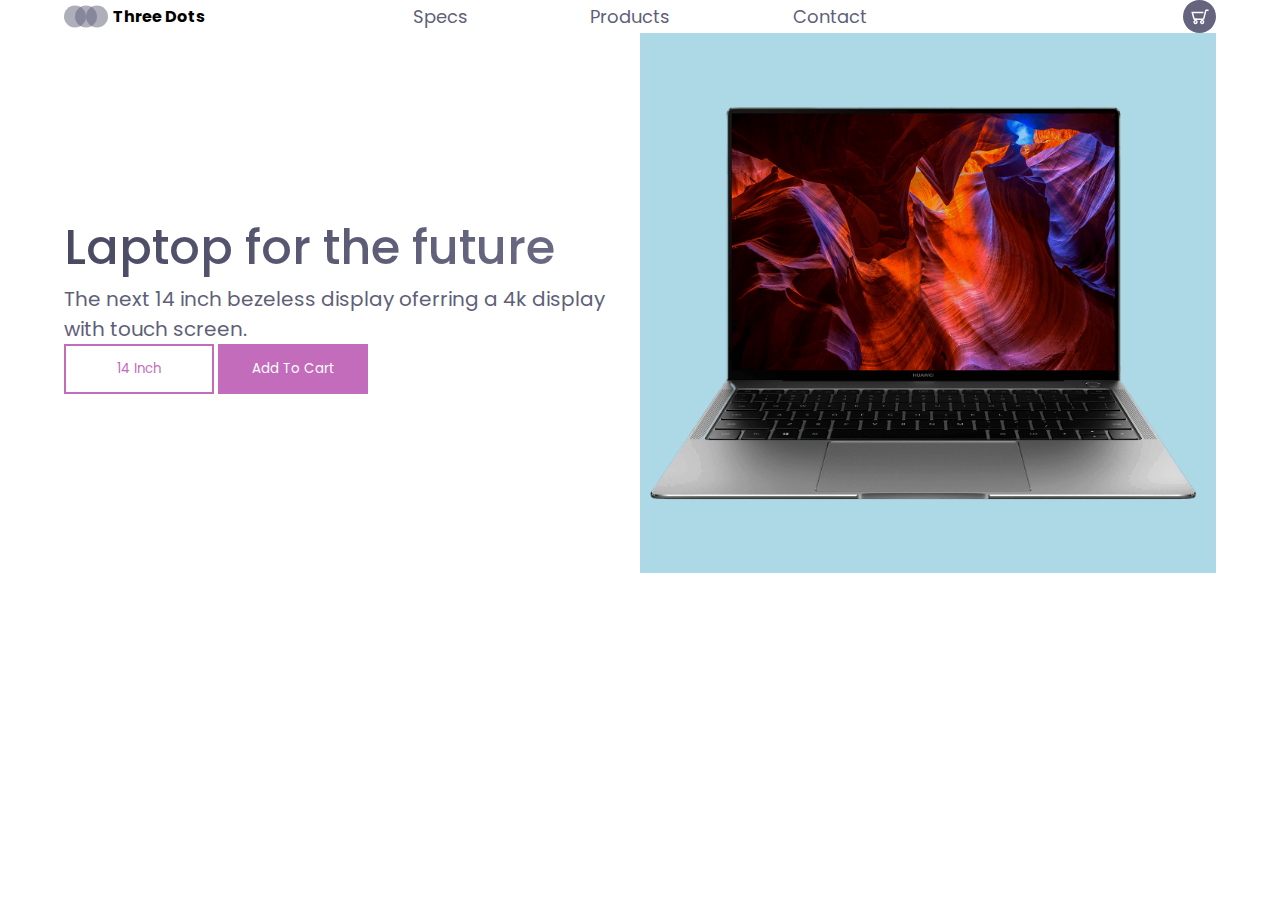
<file: Desktop/coronita/Practice/index.html>
<!DOCTYPE html>
<html lang="en">
<head>
    <meta charset="UTF-8">
    <meta name="viewport" content="width=device-width, initial-scale=1.0">
    <link rel="preconnect" href="https://fonts.gstatic.com">
    <link href="https://fonts.googleapis.com/css2?family=Poppins:wght@400;500&display=swap" rel="stylesheet">
    <link rel="stylesheet" href="style.css">
    <title>Landing Page</title>
</head>
<body>
    <header>
        <div class="logo-container">
            <img src="img/logo.svg" alt="">
            <h4>Three Dots</h4>
        </div>
        <nav>
            <ul class="nav-links">
                <li><a href="#" class="nav-link">Specs</a></li>
                <li><a href="#"class="nav-link">Products</a></li>
                <li><a href="#"class="nav-link">Contact</a></li>
            </ul>
        </nav>
        <div class="cart">
            <img src="./img/cart.svg" alt="">
        </div>
    </header>
    <main>
        <section class="presentation">
            <div class="intro">
                <div class="intro-text">
                    <h1>Laptop for the future</h1>
                    <p>
                        The next 14 inch bezeless display oferring a 4k display with touch screen.
                    </p>
                </div>
                <div class="cta">
                    <button class="select-btn">14 Inch</button>
                    <button class="add-btn">Add To Cart</button>
                </div>
            </div>
            <div class="laptop">
                <img src="./img/matebook.png" alt="">
            </div>
        </section>
    </main>
</body>
</html>
</file>
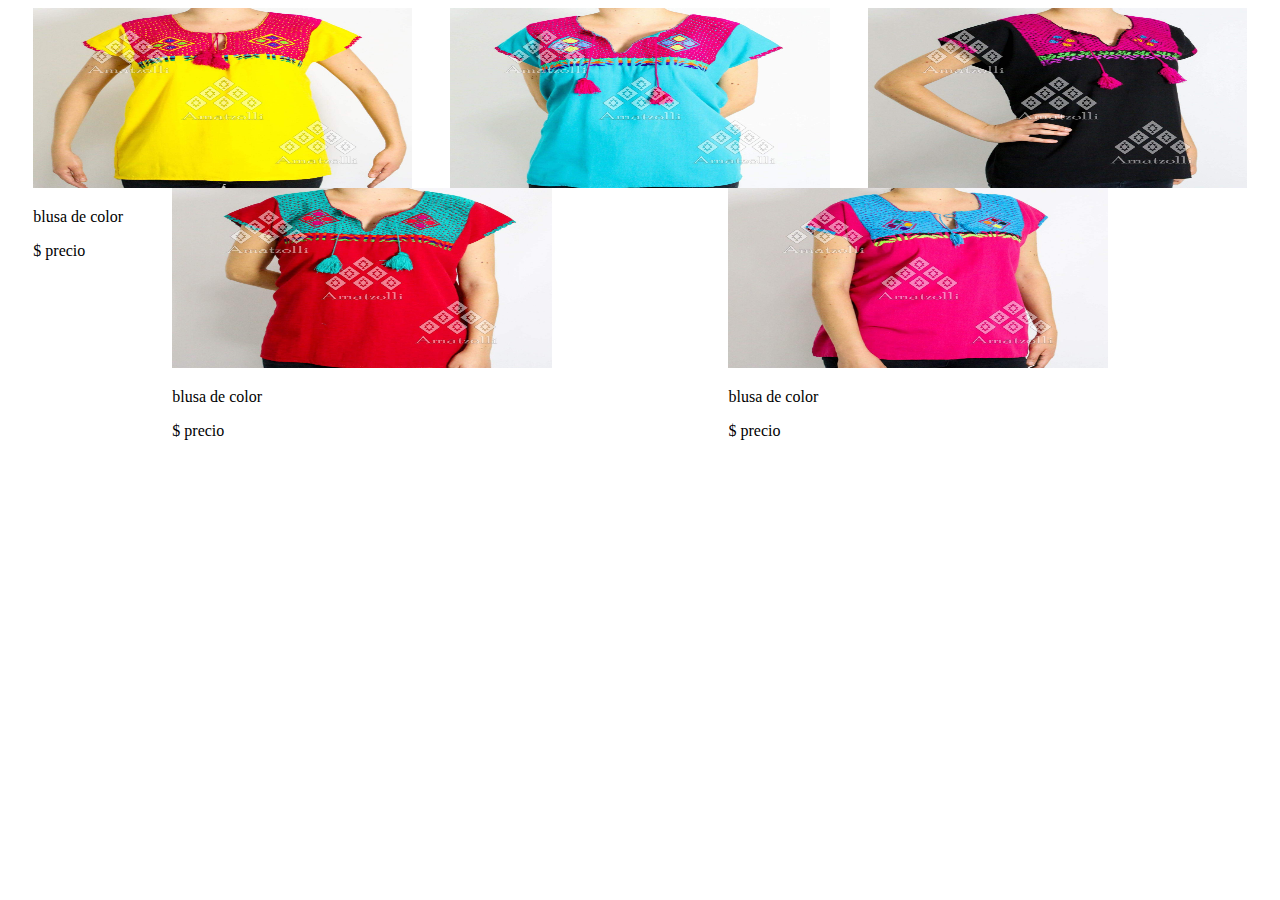
<file: Desktop/coronita/a.html>
<!DOCTYPE html>
<html lang="en">
<head>
    <meta charset="UTF-8">
    <meta http-equiv="X-UA-Compatible" content="IE=edge">
    <meta name="viewport" content="width=device-width, initial-scale=1.0">
    <title>Document</title>
    <style>
        .container{
            display: flex;
            flex-wrap: wrap;
            justify-content: space-evenly;
        }
        .content {
            width: 30%;
            height: 20vh;
            margin: 0 1%;
            
        }
        .content img{
            width: 100%;
            height: 100%;
        }
    </style>
</head>
<body>
    <div class="container">
        <div class="content">
            <img src="img/Blusas/blusa amarilla.jpg">
            <p>blusa de color</p>
            <p>$ precio</p>
        </div>
        <div class="content">
            <img src="img/Blusas/blusa azul.jpg">
            <p>blusa de color</p>
            <p>$ precio</p>
        </div>
        <div class="content">
            <img src="img/Blusas/blusa negra.jpg">
            <p>blusa de color</p>
            <p>$ precio</p>
        </div>
        <div class="content">
            <img src="img/Blusas/blusa roja.jpg">
            <p>blusa de color</p>
            <p>$ precio</p>
        </div>
        <div class="content">
            <img src="img/Blusas/blusa rosa.jpg">
            <p>blusa de color</p>
            <p>$ precio</p>
        </div>
    </div>
</body>
</html>
</file>
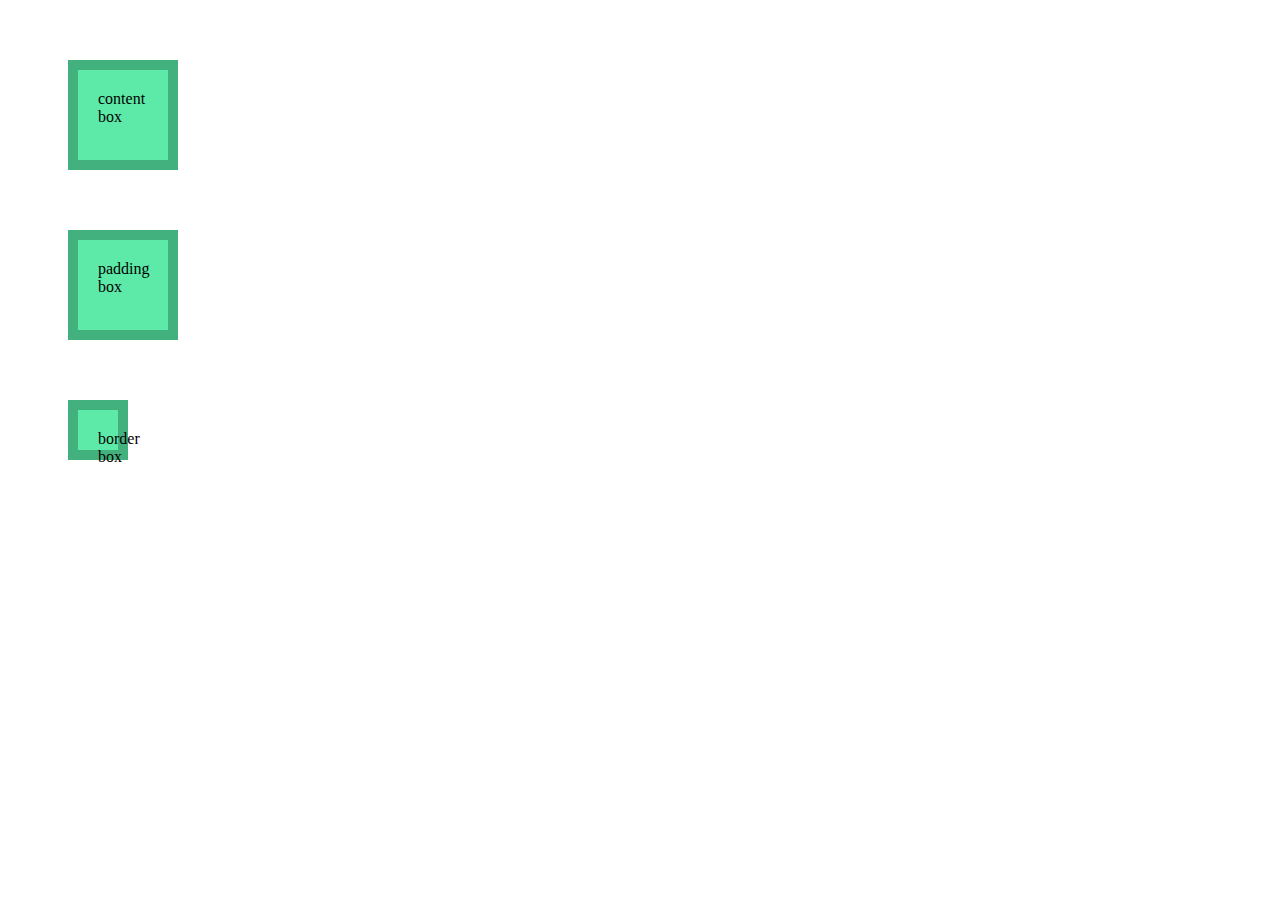
<file: Desktop/coronita/caja.html>
<!DOCTYPE html>
<html lang="en">
<head>
    <meta charset="UTF-8">
    <meta http-equiv="X-UA-Compatible" content="IE=edge">
    <meta name="viewport" content="width=device-width, initial-scale=1.0">
    <title>Document</title>
    <style>
        div{
            background-color: #5deaa8;
            height: 50px;
            width: 50px;
            width: 50px;
            padding: 20px;
            border: 10px solid #43b17d;
            margin: 60px;
        }
        .content{
            box-sizing: content-box;
        }
        .padding{
            box-sizing: padding-box;
        }
        .border{
            box-sizing: border-box;
        }
    </style>
</head>
<body>
    <div class="content">
        content box
    </div>
    <div class="padding">
        padding box
    </div>
    <div class="border">
        border box
    </div>
    <script src="scrips/scrip.js"></script>
</body>
</html>
</file>
<file: Desktop/coronita/Practice/style.css>
*{
    margin: 0;
    padding: 0;
    box-sizing: border-box;
    font-family: "Poppins", sans-serif;

}

header{
    display: flex;
    width: 90%;
    margin: auto;
    align-items: center;

}

.logo-container{
    display: flex;
    flex: 1;
}

.logo-container img{
    margin-right: 5px;
}
nav{
    flex: 2;
}
.nav-links{
    display: flex;
    justify-content: space-around;
    list-style: none;
}

.nav-link{
    color: #5f5f79;;
    text-decoration: none;
    font-size: 18px;

}
.cart{
    display: flex;
    flex: 1;
    justify-content: flex-end;
}

.presentation{
    display: flex;
    justify-content: center;
    align-items: center;
    width: 90%;
    margin: auto;
}

.intro{
    display: flex;
    flex: 1;
    flex-direction: column;
}

.intro h1{
    font-size: 48px;
    font-weight: 500;
    background: linear-gradient(to right, #494964, #6f6f89 );
    -webkit-background-clip: text;
    -webkit-text-fill-color: transparent;
}

.intro p{
    color: #5f5f79;
    font-size: 20px;
    font-weight: 400;
}

.laptop{
    flex: 1;
    background: lightblue;
    height: 60vh;
}

.laptop img{
    height: 100%;
}

.cta button{
    width: 150px;
    height: 50px;
}
.select-btn{
    background: none;
    border: 2px solid #c36cbb;
    color: #c36cbb;
}

.add-btn{
    border: none;
    background: #c36cbb;
    color: white;
}
</file>
